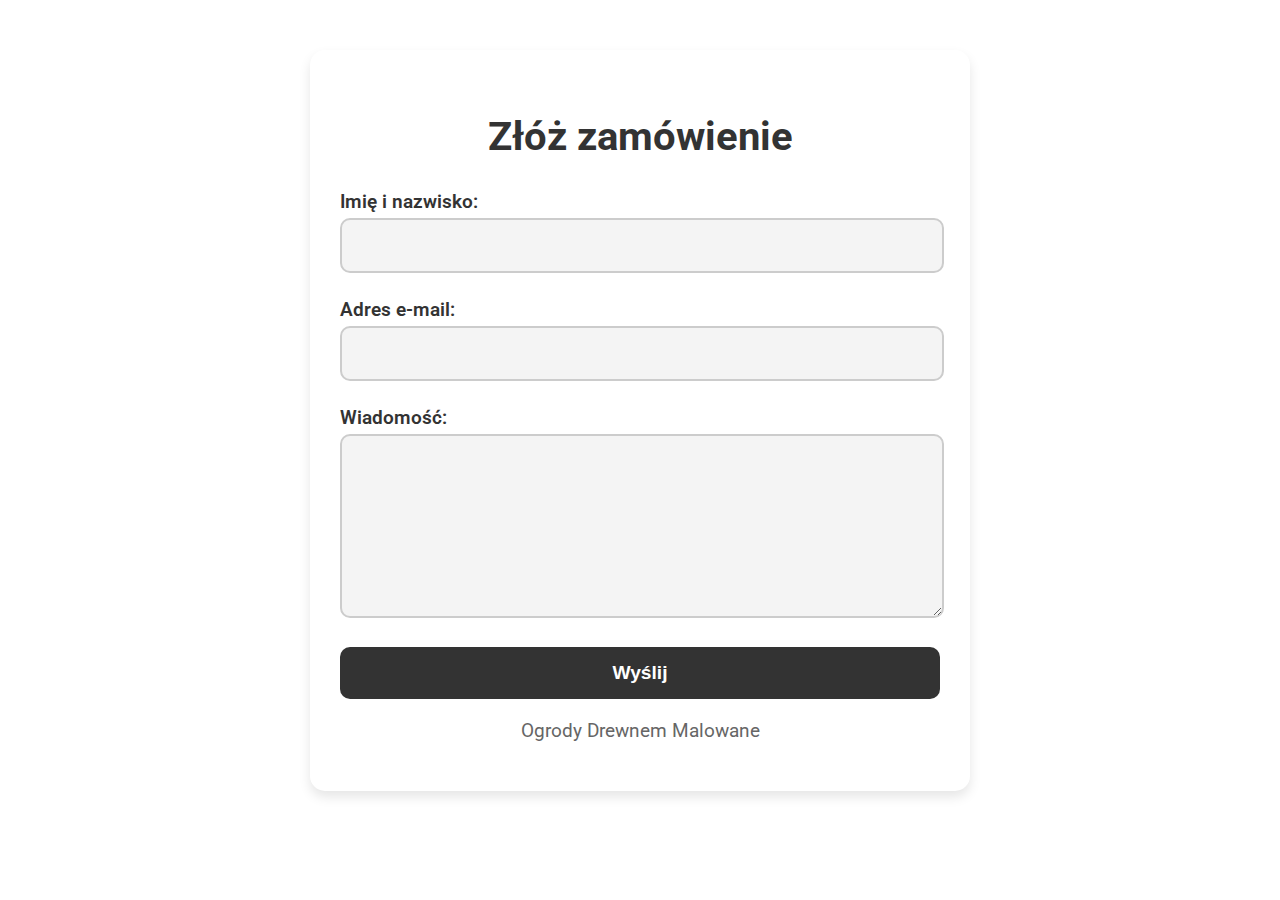
<file: kontakt.html>
<!DOCTYPE html>
<html lang="en">
<head>
    <meta charset="UTF-8">
    <meta name="viewport" content="width=device-width, initial-scale=1.0">
    <title>Kontakt</title>
    <link rel="stylesheet" href="contact-form.css">
    <link href="https://fonts.googleapis.com/css2?family=Roboto:wght@400;700&display=swap" rel="stylesheet"> 
</head>
<body>
    <div class="contact-form-container">
       
        <h2 class="form-title">Złóż zamówienie</h2>
        
        <form action="https://api.web3forms.com/submit" method="POST" class="contact-form">
            <input type="hidden" name="access_key" value="6719b203-d21a-4bba-8eac-715292a417ff">
            <div class="form-group">
                <label for="name">Imię i nazwisko:</label>
                <input type="text" id="name" name="name" required>
            </div>
            <div class="form-group">
                <label for="email">Adres e-mail:</label>
                <input type="email" id="email" name="email" required>
            </div>
            <div class="form-group">
                <label for="message">Wiadomość:</label>
                <textarea id="message" name="message" rows="5" required></textarea>
            </div>
            <button type="submit" class="submit-button">Wyślij</button>
        </form>
        <p class="footer-text">Ogrody Drewnem Malowane</p>
    </div>
</body>
</html>
</file>
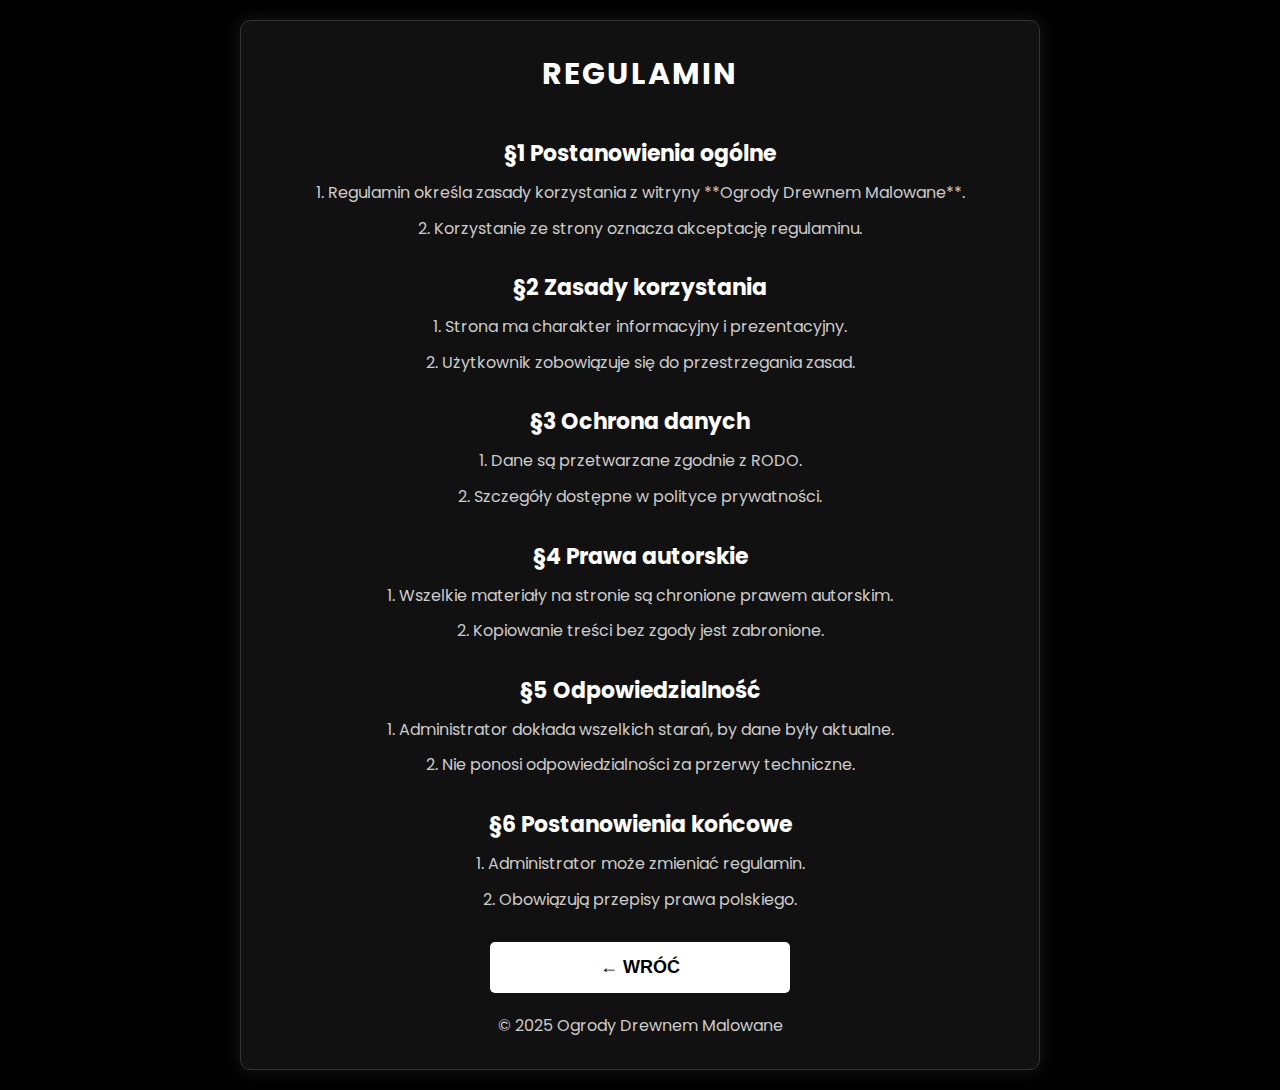
<file: regulamin.html>
<!DOCTYPE html>
<html lang="pl">
<head>
    <meta charset="UTF-8">
    <meta name="viewport" content="width=device-width, initial-scale=1.0">
    <title>Regulamin | Ogrody Drewnem Malowane</title>
    <link rel="stylesheet" href="regulamin.css">
    <script defer src="regulamin.js"></script>
</head>
<body>

    <div class="container">
        <header>
            <h1>Regulamin</h1>
        </header>

        <main>
            <section class="fade-in">
                <h2>§1 Postanowienia ogólne</h2>
                <p>1. Regulamin określa zasady korzystania z witryny **Ogrody Drewnem Malowane**.</p>
                <p>2. Korzystanie ze strony oznacza akceptację regulaminu.</p>
            </section>

            <section class="fade-in">
                <h2>§2 Zasady korzystania</h2>
                <p>1. Strona ma charakter informacyjny i prezentacyjny.</p>
                <p>2. Użytkownik zobowiązuje się do przestrzegania zasad.</p>
            </section>

            <section class="fade-in">
                <h2>§3 Ochrona danych</h2>
                <p>1. Dane są przetwarzane zgodnie z RODO.</p>
                <p>2. Szczegóły dostępne w polityce prywatności.</p>
            </section>

            <section class="fade-in">
                <h2>§4 Prawa autorskie</h2>
                <p>1. Wszelkie materiały na stronie są chronione prawem autorskim.</p>
                <p>2. Kopiowanie treści bez zgody jest zabronione.</p>
            </section>

            <section class="fade-in">
                <h2>§5 Odpowiedzialność</h2>
                <p>1. Administrator dokłada wszelkich starań, by dane były aktualne.</p>
                <p>2. Nie ponosi odpowiedzialności za przerwy techniczne.</p>
            </section>

            <section class="fade-in">
                <h2>§6 Postanowienia końcowe</h2>
                <p>1. Administrator może zmieniać regulamin.</p>
                <p>2. Obowiązują przepisy prawa polskiego.</p>
            </section>
        </main>

        <button class="back-button" onclick="goBack()">← Wróć</button>

        <footer>
            <p>© 2025 Ogrody Drewnem Malowane</p>
        </footer>
    </div>

</body>
</html>
</file>
<file: contact-form.css>
.contact-form-container {
    max-width: 600px;
    margin: 50px auto;
    padding: 30px;
    background-color: #ffffff; 
    border-radius: 15px;
    box-shadow: 0 6px 12px rgba(0, 0, 0, 0.1);
    transition: all 0.3s ease-in-out;
    font-family: 'Roboto', sans-serif;
}


.form-title {
    text-align: center;
    font-size: 2.5rem;
    font-weight: 700;
    margin-bottom: 30px;
    color: #333;
}

.footer-text {
    text-align: center;
    font-size: 1.2rem;
    color: #666;
    margin-top: 20px;
    font-weight: 400;
}


.contact-form {
    display: flex;
    flex-direction: column;
}

.form-group {
    margin-bottom: 25px;
    width: 95%;
}

.form-group label {
    font-size: 1.2rem;
    font-weight: 600;
    color: #333; 
    margin-bottom: 8px;
}

.form-group input, 
.form-group textarea {
    width: 100%;
    padding: 15px;
    margin-top: 5px;
    border: 2px solid #ccc; 
    border-radius: 10px;
    font-size: 1.1rem;
    color: #333; 
    background-color: #f4f4f4; 
    transition: border-color 0.3s ease, background-color 0.3s ease;
}
.form-group input:focus, 
.form-group textarea:focus {
    border-color: #333; 
    outline: none;
    background-color: #ffffff;
}

.form-group textarea {
    resize: vertical;
    min-height: 150px;
}
.submit-button {
    padding: 15px;
    background-color: #333;
    color: #fff;
    border: none;
    border-radius: 10px;
    font-size: 1.2rem;
    font-weight: 600;
    cursor: pointer;
    transition: background-color 0.3s ease, transform 0.3s ease;
}
.submit-button:hover {
    background-color: #555; 
    transform: translateY(-2px);
}
.submit-button:active {
    transform: translateY(1px);
}
@media (max-width: 768px) {
    .contact-form-container {
        padding: 20px;
        width: 85%;
        margin-right: 3%;
    }
    
    .form-group label {
        font-size: 1.1rem;
    }

    .form-group input, 
    .form-group textarea {
        font-size: 1rem;
    }

    .submit-button {
        font-size: 1.1rem;
        padding: 12px;
    }
    .form-group {
        width: 91%;
    }
}
@media (max-width: 480px) {
    .contact-form-container {
        padding: 15px;
    }

    .form-group label {
        font-size: 1rem;
    }

    .form-group input, 
    .form-group textarea {
        font-size: 0.95rem;
    }

    .submit-button {
        padding: 10px;
        font-size: 1rem;
    }
}
</file>
<file: regulamin.css>
@import url('https://fonts.googleapis.com/css2?family=Poppins:wght@300;400;700&display=swap');

* {
    margin: 0;
    padding: 0;
    box-sizing: border-box;
}

body {
    font-family: 'Poppins', sans-serif;
    background-color: #000;
    color: #fff;
    display: flex;
    justify-content: center;
    align-items: center;
    min-height: 100vh;
    padding: 20px;
}

.container {
    width: 90%;
    max-width: 800px;
    background-color: #111;
    border-radius: 10px;
    padding: 30px;
    box-shadow: 0 0 20px rgba(255, 255, 255, 0.1);
    border: 1px solid #333;
    animation: fadeIn 0.8s ease-in-out;
    text-align: center;
}

header {
    text-align: center;
    padding-bottom: 10px;
}

h1 {
    font-size: 30px;
    color: #fff;
    text-transform: uppercase;
    letter-spacing: 2px;
}

h2 {
    color: #fff;
    font-size: 22px;
    margin-top: 30px;
}

p {
    font-size: 16px;
    line-height: 1.6;
    margin-top: 10px;
    color: #ccc;
}

footer {
    text-align: center;
    margin-top: 20px;
    font-size: 14px;
    color: #777;
}

.back-button {
    display: block;
    width: 100%;
    max-width: 300px;
    margin: 30px auto 10px;
    padding: 15px;
    font-size: 18px;
    font-weight: bold;
    text-transform: uppercase;
    background: #fff;
    color: #000;
    border: none;
    border-radius: 5px;
    cursor: pointer;
    transition: all 0.3s ease;
    text-align: center;
}


.back-button:hover {
    background: #ccc;
    color: #000;
    transform: scale(1.05);
}


.fade-in {
    opacity: 0;
    transform: translateY(20px);
    transition: opacity 0.6s ease-out, transform 0.6s ease-out;
}

.fade-in.visible {
    opacity: 1;
    transform: translateY(0);
}

@keyframes fadeIn {
    from {
        opacity: 0;
        transform: translateY(-10px);
    }
    to {
        opacity: 1;
        transform: translateY(0);
    }
}
</file>
